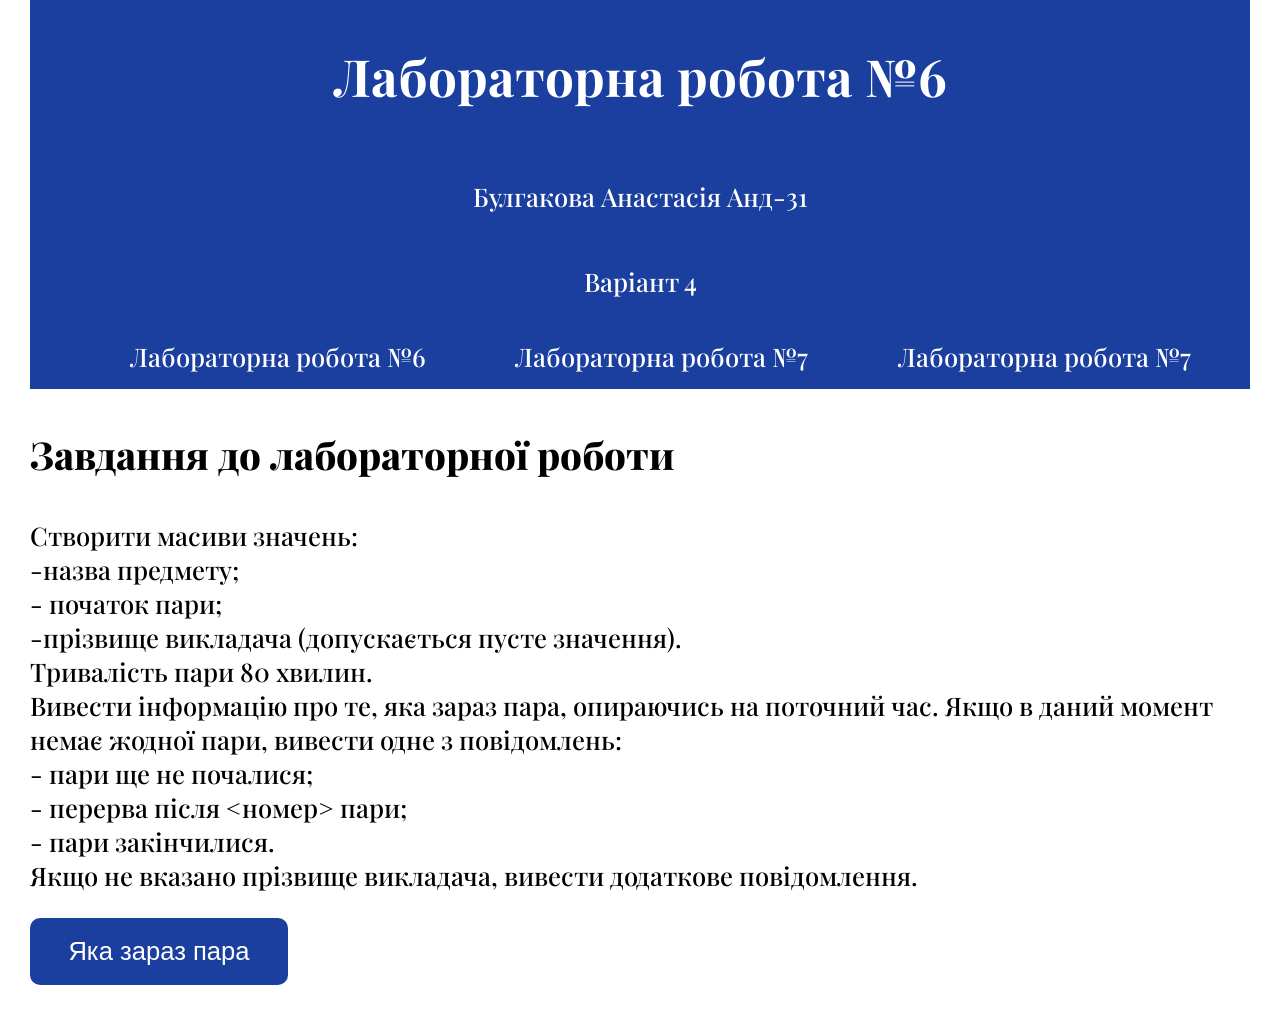
<file: index.html>
<!DOCTYPE html>
<html lang="uk">

<head>
    <meta charset="UTF-8">
    <meta name="viewport" content="width=device-width, initial-scale=1.0">
    <title>Лабораторна робота №6</title>
    <link rel="stylesheet" href="CSS/style.css">
    <script src="JS/1.js"></script>
    <script src="JS/2.js"></script>
</head>

<body>
    <header>
        <h2>Лабораторна робота №6</h2>
        <p>Булгакова Анастасія Анд-31</p>
        <p>Варіант 4</p>
        <nav>
            <ul>
                <li> <a href="index.html">Лабораторна робота №6</a> </li>
                <li> <a href="Lab7.html">Лабораторна робота №7</a> </li>
                <li><a href="Lab8.html">Лабораторна робота №7</a> </li>
            </ul>
        </nav>
    </header>
    <article>
        <h3>
            Завдання до лабораторної роботи
        </h3>
        <p>
            Створити масиви значень:<br>
            -назва предмету;<br>
            - початок пари;<br>
            -прізвище викладача (допускається пусте значення).<br>
            Тривалість пари 80 хвилин. <br>
            Вивести інформацію про те, яка зараз пара,
            опираючись на поточний час. Якщо в даний момент немає жодної пари, вивести
            одне з повідомлень:<br>
            - пари ще не почалися;<br>
            - перерва після &lt;номер&gt; пари;<br>
            - пари закінчилися.<br>
            Якщо не вказано прізвище викладача, вивести додаткове повідомлення.
        </p>
        <button onclick="check()">
            Яка зараз пара
        </button>
        <p id="rezult">
        </p>

    </article>
</body>

</html>
</file>
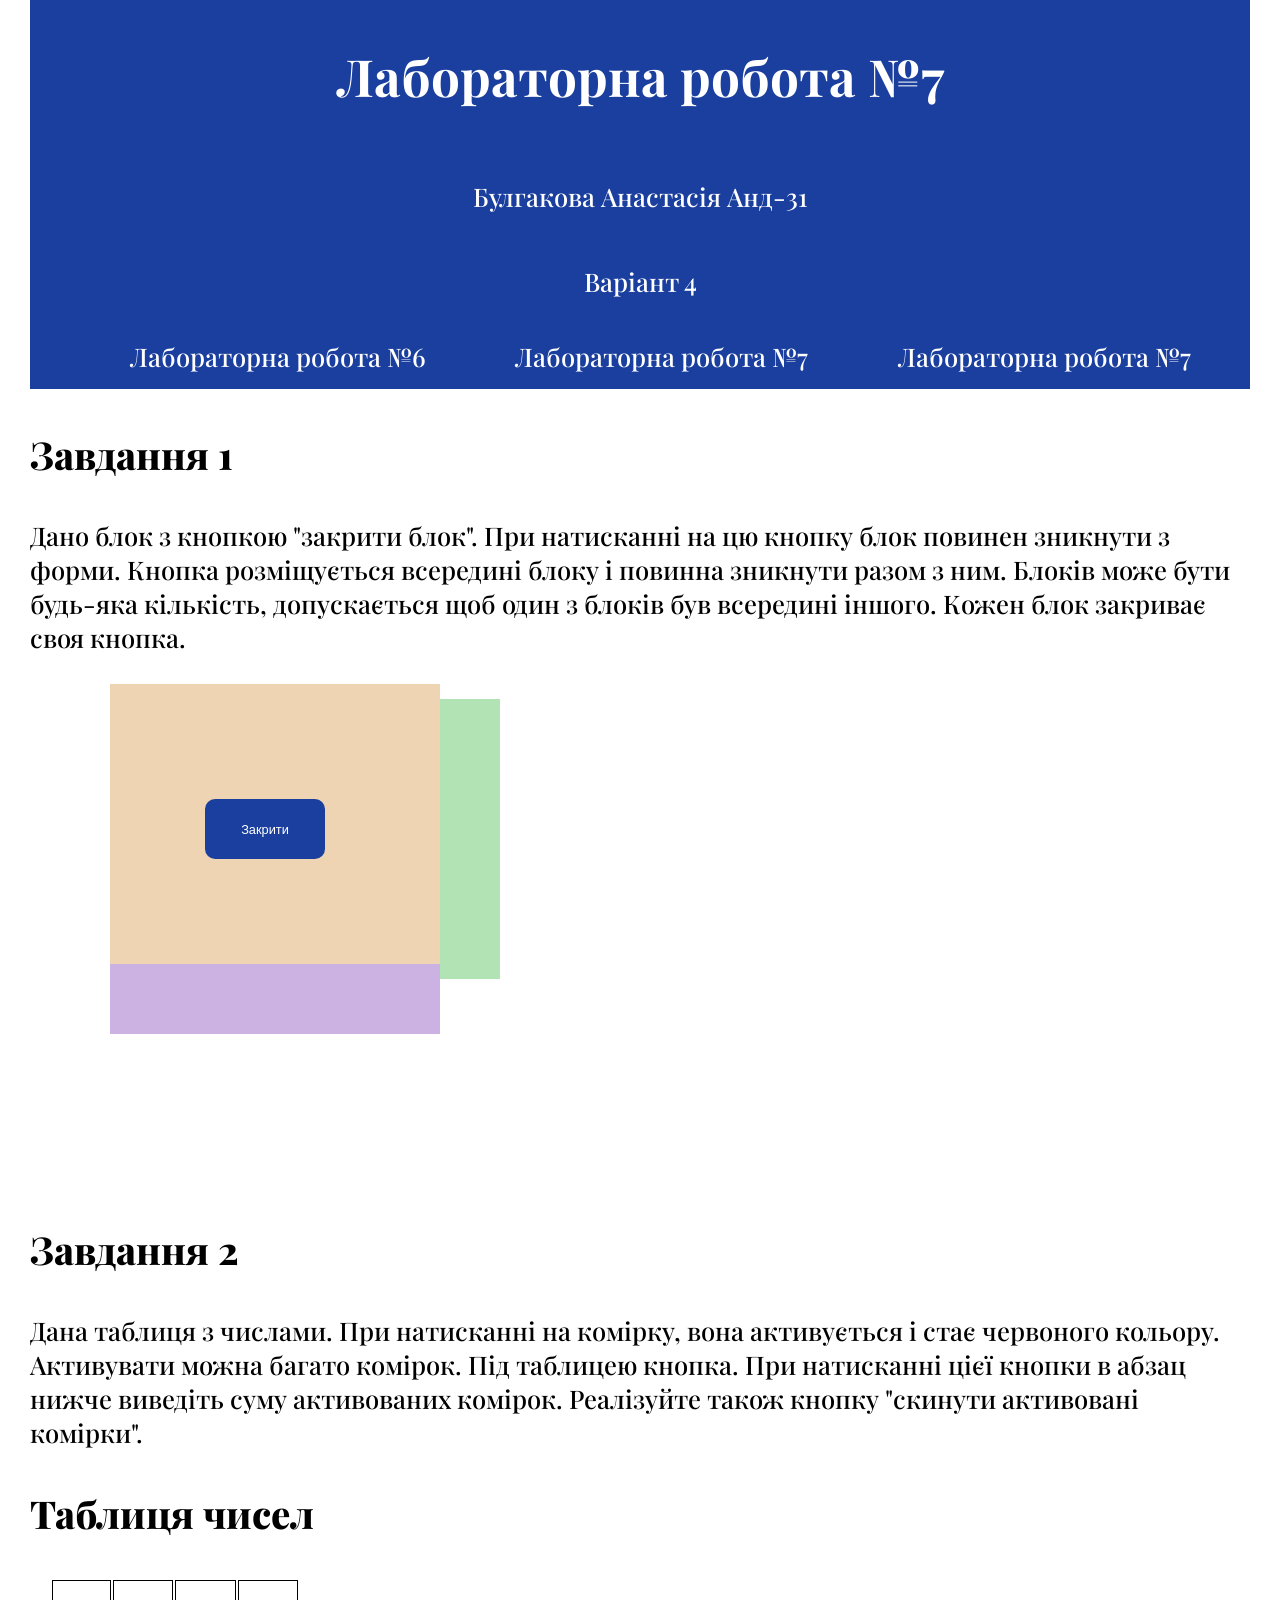
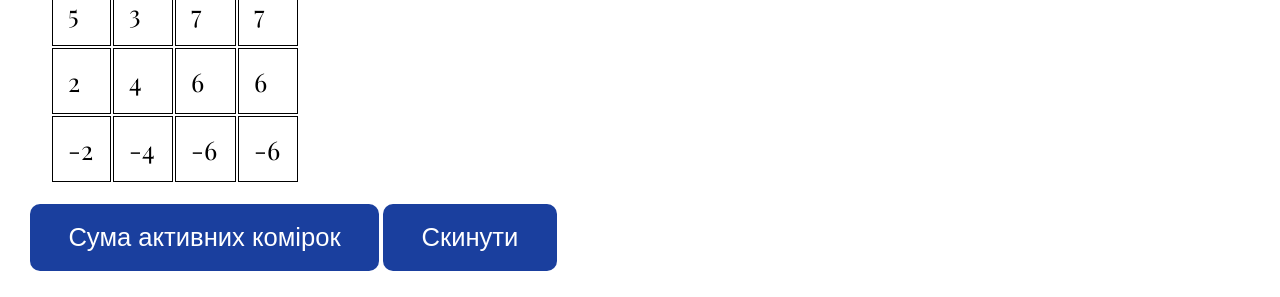
<file: Lab7.html>
<!DOCTYPE html>
<html lang="uk">

<head>
    <meta charset="UTF-8">
    <meta name="viewport" content="width=device-width, initial-scale=1.0">
    <title>Лабораторна робота №7</title>
    <link rel="stylesheet" href="CSS/style.css">

</head>

<body>
    <header>
        <h2>Лабораторна робота №7</h2>
        <p>Булгакова Анастасія Анд-31</p>
        <p>Варіант 4</p>
        <nav>
            <ul>
                <li> <a href="index.html">Лабораторна робота №6</a> </li>
                <li> <a href="Lab7.html">Лабораторна робота №7</a> </li>
                <li><a href="Lab8.html">Лабораторна робота №7</a> </li>
            </ul>
        </nav>
    </header>
    <article>
        <h3>
            Завдання 1
        </h3>
        <p>
            Дано блок з кнопкою "закрити блок". При натисканні на цю кнопку блок
            повинен зникнути з форми. Кнопка розміщується всередині блоку і повинна
            зникнути разом з ним. Блоків може бути будь-яка кількість, допускається щоб
            один з блоків був всередині іншого. Кожен блок закриває своя кнопка.
        </p>
        <div class="boxs">
            <div class="box">

                <button onclick="closeBlock(this)">Закрити</button>

                <div class="box box1">

                    <button onclick="closeBlock(this)">Закрити</button>
                </div>
            </div>

            <div class="box box2">

                <button onclick="closeBlock(this)">Закрити</button>
            </div>
            <div class="box">

                <button onclick="closeBlock(this)">Закрити</button>
            </div>
        </div>
        <h3>
            Завдання 2
        </h3>
        <p>
            Дана таблиця з числами. При натисканні на комірку, вона
            активується і стає червоного кольору. Активувати можна багато комірок. Під
            таблицею кнопка. При натисканні цієї кнопки в абзац нижче виведіть суму
            активованих комірок. Реалізуйте також кнопку "скинути активовані комірки".
        </p>
        <h3>Таблиця чисел</h3>

        <table id="myTable">
            <tr>
                <td onclick="activate(this)">5</td>
                <td onclick="activate(this)">3</td>
                <td onclick="activate(this)">7</td>
                <td onclick="activate(this)">7</td>
            </tr>
            <tr>
                <td onclick="activate(this)">2</td>
                <td onclick="activate(this)">4</td>
                <td onclick="activate(this)">6</td>
                <td onclick="activate(this)">6</td>
            </tr>
            <tr>
                <td onclick="activate(this)">-2</td>
                <td onclick="activate(this)">-4</td>
                <td onclick="activate(this)">-6</td>
                <td onclick="activate(this)">-6</td>
            </tr>
        </table>

        <button onclick="sumActive()">Сума активних комірок</button>
        <button onclick="resetActive()">Скинути</button>

        <p id="result"></p>
    </article>
    <script src="JS/1.js"></script>
    <script src="JS/2.js"></script>
</body>

</html>
</file>
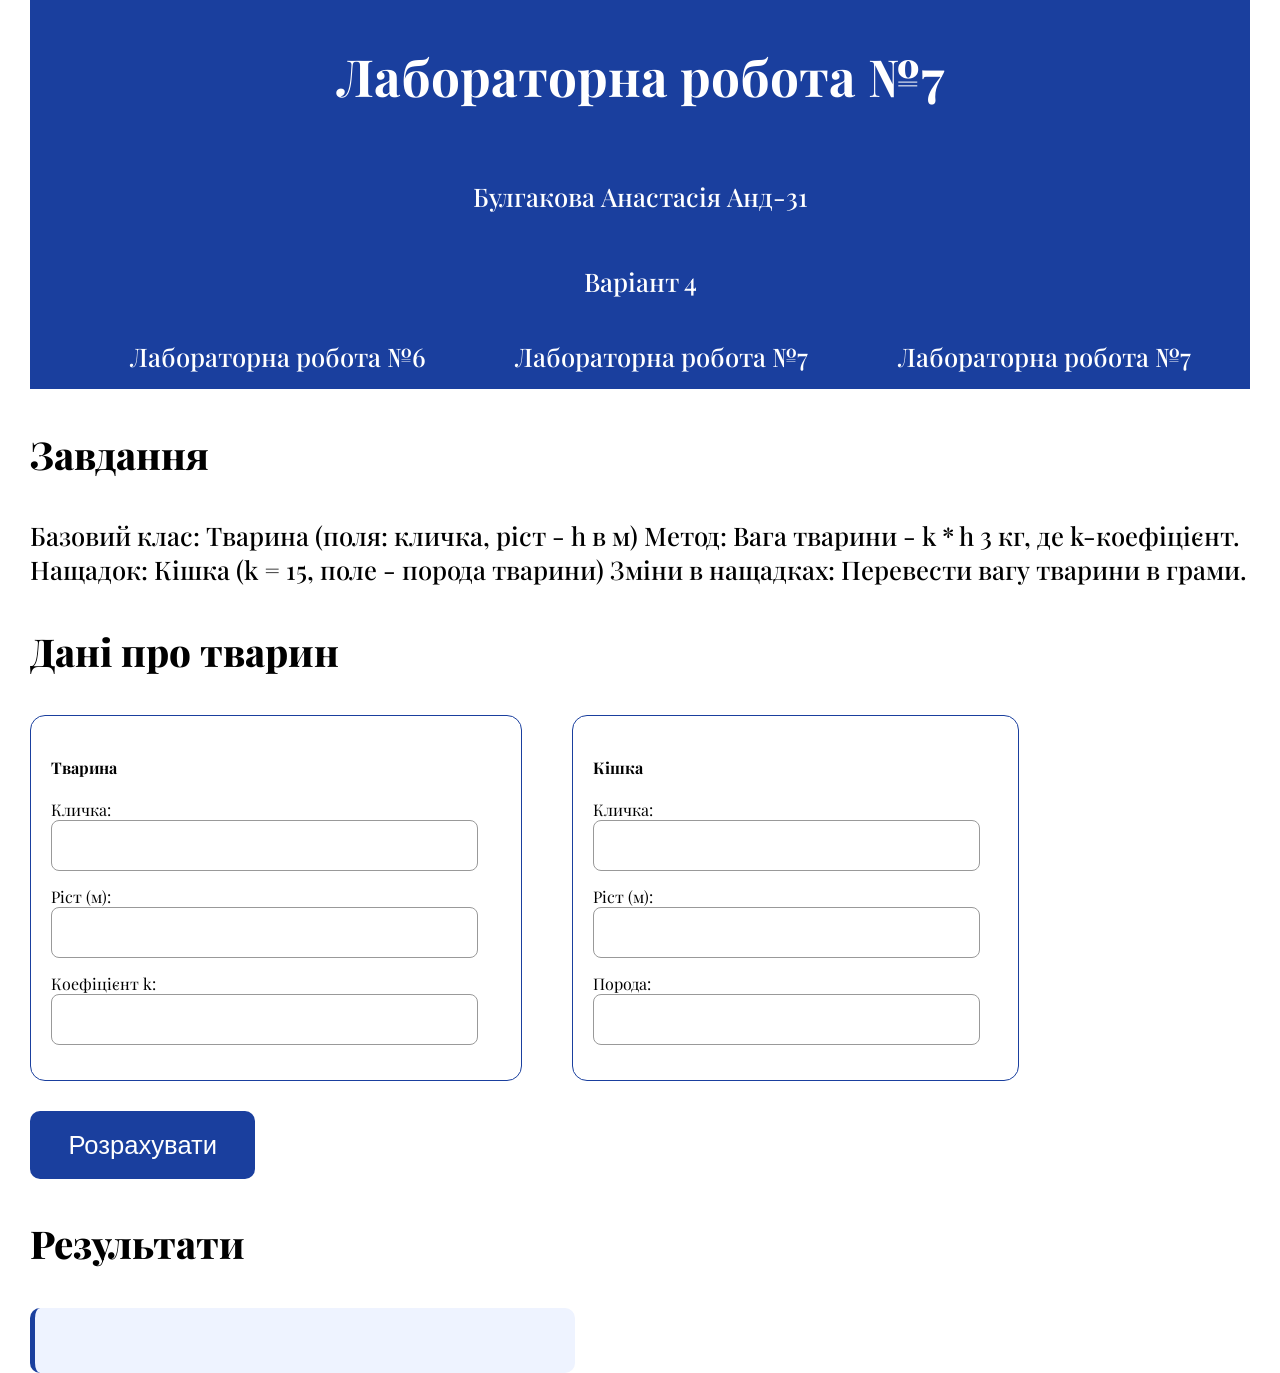
<file: Lab8.html>
<!DOCTYPE html>
<html lang="uk">

<head>
    <meta charset="UTF-8">
    <meta name="viewport" content="width=device-width, initial-scale=1.0">
    <title>Лабораторна робота №7</title>
    <link rel="stylesheet" href="CSS/style.css">

</head>

<body>
    <header>
        <h2>Лабораторна робота №7</h2>
        <p>Булгакова Анастасія Анд-31</p>
        <p>Варіант 4</p>
        <nav>
            <ul>
                <li> <a href="index.html">Лабораторна робота №6</a> </li>
                <li> <a href="Lab7.html">Лабораторна робота №7</a> </li>
                <li><a href="Lab8.html">Лабораторна робота №7</a> </li>
                </li>
            </ul>
        </nav>
    </header>
    <article>
        <h3>
            Завдання
        </h3>
        <p>
            Базовий клас: Тварина (поля: кличка, ріст - h в м)
            Метод: Вага тварини - k * h 3 кг, де k-коефіцієнт.
            Нащадок: Кішка (k = 15, поле - порода тварини)
            Зміни в нащадках: Перевести вагу тварини в грами.
        </p>
        <h3>Дані про тварин</h3>
        <div class="Animal">
            <div class="input-block">
                <h4>Тварина</h4>
                Кличка:<br>
                <input id="name">

                Ріст (м):<br>
                <input id="height" type="number" step="0.01">

                Коефіцієнт k:<br>
                <input id="coef" type="number" step="0.1">
            </div>

            <div class="input-block">
                <h4>Кішка</h4>
                Кличка:<br>
                <input id="catName">

                Ріст (м):<br>
                <input id="catHeight" type="number" step="0.01">

                Порода:<br>
                <input id="breed">
            </div>
        </div>

        <button onclick="calcAnimal()">Розрахувати</button>

        <h3>Результати</h3>

        <div class="result-block">
            <p id="w1"></p>
            <p id="w2"></p>
            <p id="br"></p>
        </div>
    </article>
    <script src="JS/3.js"></script>
</body>

</html>
</file>
<file: CSS/style.css>
@import url("header.css");
@import url("lab7.css");
@import url("lab8.css");


@import url('https://fonts.googleapis.com/css2?family=Playfair+Display:ital,wght@0,400..900;1,400..900&display=swap');

body {

    margin: auto;
    color: black;
    font-family: "Playfair Display", serif;
    background-color: var(--color-white);
    padding: 0 30px;
}

h2 {
    font-size: clamp(20px, 4vw, 60px);
    font-weight: 700;
}

h3 {
    font-size: clamp(20px, 3vw, 50px);
    font-weight: 800
}

p,
a {
    font-size: clamp(15px, 2vw, 40px);
    font-weight: 500;
}

button {
    background-color: rgb(26, 63, 158);
    color: white;
    font-size: clamp(15px, 2vw, 40px);
    padding: clamp(8px, 1.5vw, 20px) clamp(16px, 3vw, 40px);
    border: 0cap;
    border-radius: 10px;
}

button:hover {
    transform: scale(1.1);
    background-color: rgb(38, 83, 200);
}

th,
td {
    border: 1px solid black;
    padding: 10px 15px;
    text-align: left;
}
</file>
